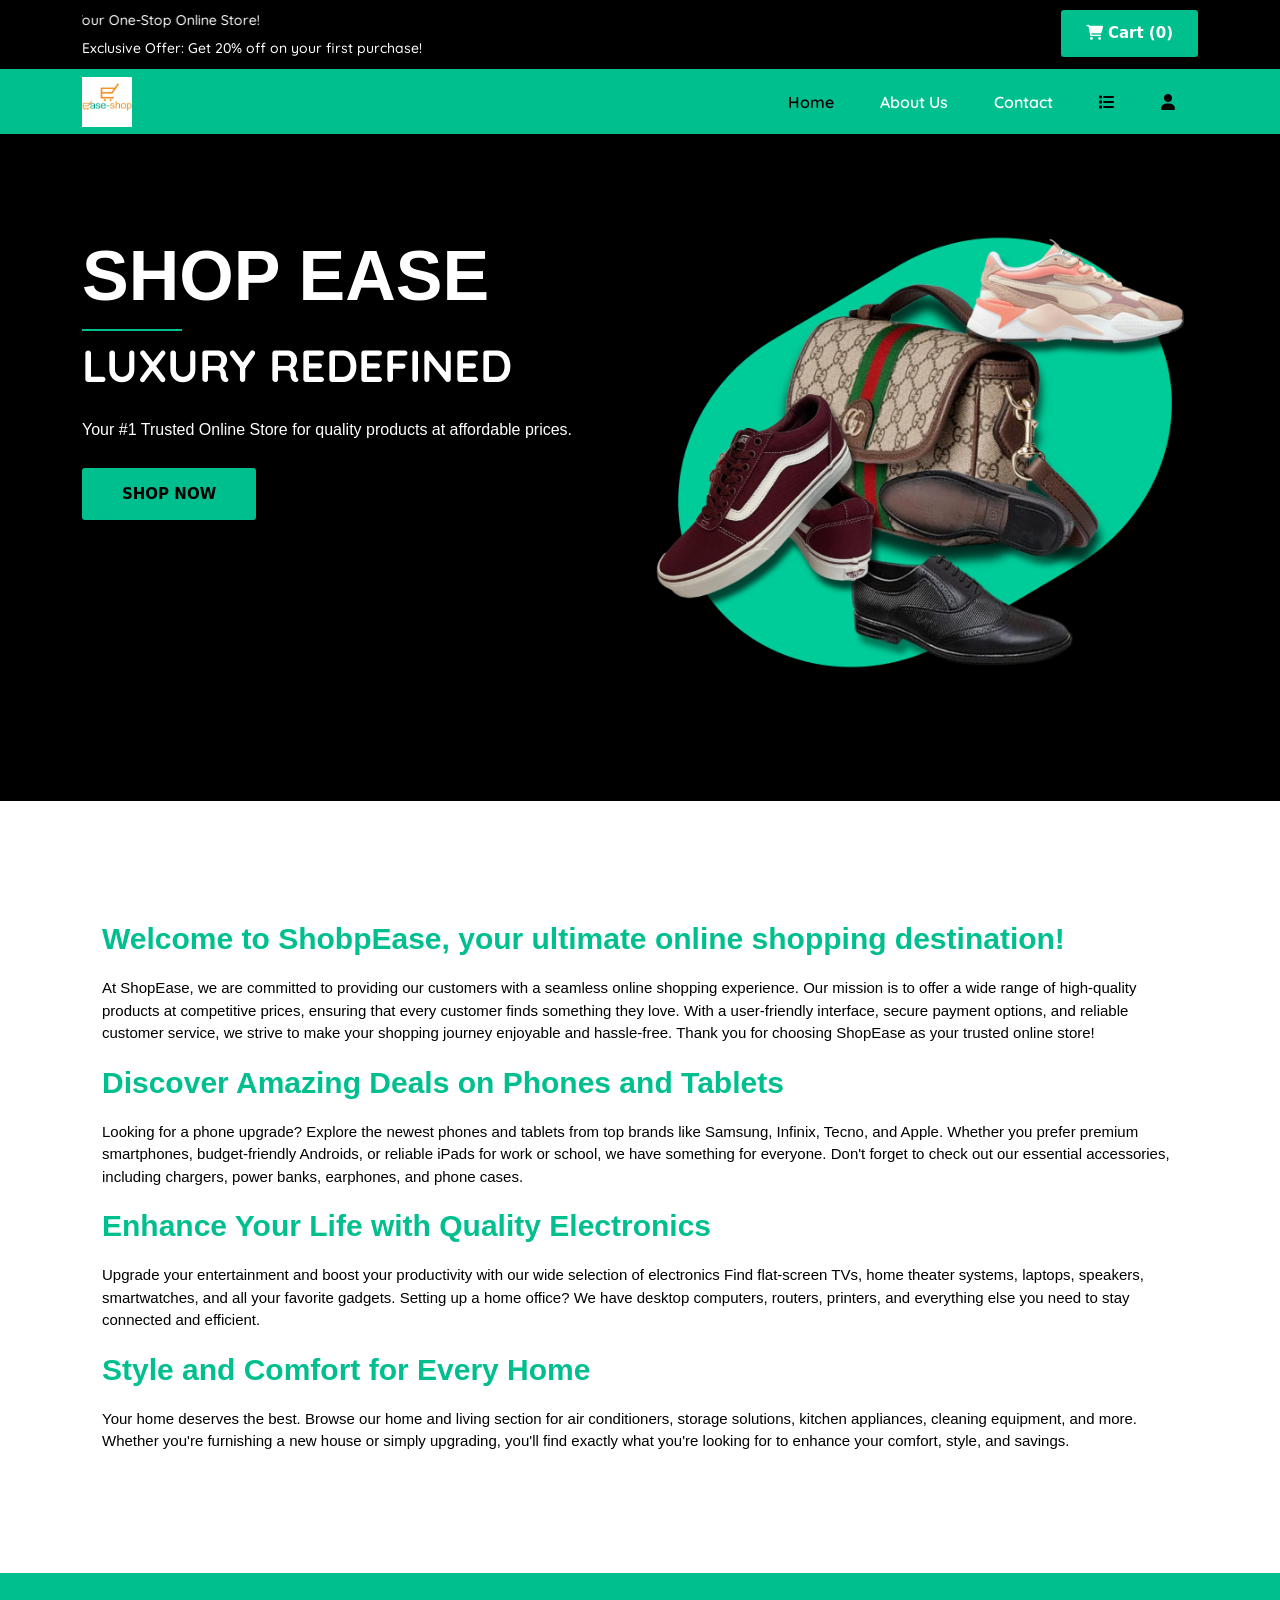
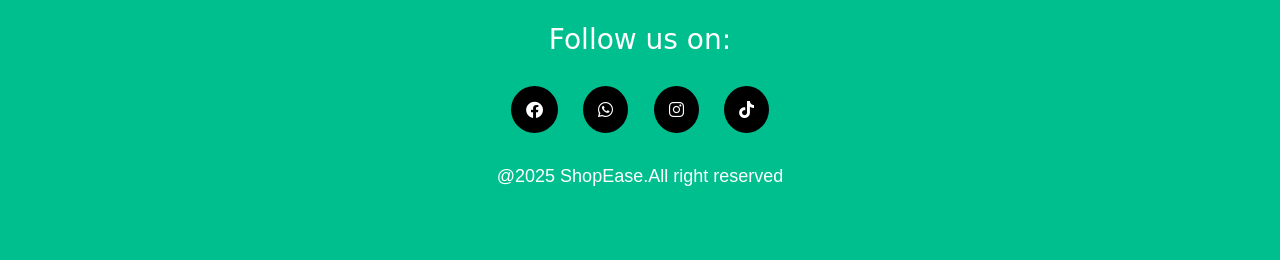
<file: index.html>
<!DOCTYPE html>
<html lang="en">
<head>
    <meta charset="UTF-8">
    <meta name="viewport" content="width=device-width, initial-scale=1.0">
    <title>ShopEase</title>
    <!-- main stylesheet  -->
    <link rel="stylesheet" type="text/css" href="style.css">
    <!-- bootstrap css  -->
    <link href="https://cdn.jsdelivr.net/npm/bootstrap@5.3.0/dist/css/bootstrap.min.css" rel="stylesheet">
    <!-- font awesome stylesheet  -->
    <link rel="stylesheet" href="https://cdnjs.cloudflare.com/ajax/libs/font-awesome/6.0.0-beta3/css/all.min.css">
    <!-- google fonts  -->
     <link rel="preconnect" href="https://fonts.googleapis.com">
    <link rel="preconnect" href="https://fonts.gstatic.com" crossorigin>
    <link href="https://fonts.googleapis.com/css2?family=Quicksand:wght@300..700&display=swap" rel="stylesheet">
    <!-- favicon icon  -->
     <link rel="icon" type="images/" href="./Assets/Img/favicon/favicon.jpg">
</head>
<body>
  <header class="header_top">
    <div class="container">
      <div class="row">
        <div class="col-md-6">
          <marquee behavior="smooth" direction="right" scrollamount="10">
          <p>Welcome to ShopEase - Your One-Stop Online Store!</p>
          </marquee>
          <p>Exclusive Offer: Get 20% off on your first purchase!</p>
        </div>
        <div class="col-md-6 text-end header_btn">
          <a href="cart.html" class="btn">
            <i class="fas fa-shopping-cart"></i> Cart (0)
          </a>
        </div>
      </div>
    </div>
  </header>
  <!-- start navbar  -->
  <nav class="navbar navbar-expand-lg navbar-sticky">
    <div class="container">
      <a class="navbar-brand" href="index.html"><img src="./Assets/Img/favicon/logo.jpg" alt="company_logo"></a>
      <button class="navbar-toggler" type="button" data-bs-toggle="collapse" data-bs-target="#navbarNav" aria-controls="navbarNav" aria-expanded="false" aria-label="Toggle navigation">
        <span class="navbar-toggler-icon text-white"></span>
      </button>
      <div class="collapse navbar-collapse" id="navbarNav">
        <ul class="navbar-nav ms-auto">
          <li class="nav-item"><a class="nav-link active" aria-current="page" href="index.html">Home</a></li>
          <li class="nav-item"><a class="nav-link" href="about.html">About Us</a></li>
          <li class="nav-item"><a class="nav-link" href="contact.html">Contact</a></li>
          <li class="nav-item dropdown">
            <a class="nav-link dropdown-toggle active" href="#" id="navbarDropdown" role="button" data-bs-toggle="dropdown" aria-expanded="false">
              <i class="fas fa-list"></i>
            </a>
            <ul class="dropdown-menu" aria-labelledby="navbarDropdown">
              <li><a class="dropdown-item" href="#">Electronics</a></li>
              <li><a class="dropdown-item" href="#">Home Base</a></li>
              <li><a class="dropdown-item" href="#">Home & Living</a></li>
              <li><a class="dropdown-item" href="#">Beauty & Health</a></li>
              <li><a class="dropdown-item" href="#">Sports & Outdoors</a></li>
              <li><a class="dropdown-item" href="#">Toys & Hobbies</a></li>
              <li><a class="dropdown-item" href="#">Office Stores</a></li>
              <li><a class="dropdown-item" href="#">Phones & Tablets</a></li>
              <li><a class="dropdown-item" href="#">Fashion</a></li>
              <li><a class="dropdown-item" href="#">Furniture</a></li>
              <li><a class="dropdown-item" href="#">Men's Shoes</a></li>
              <li><a class="dropdown-item" href="#">Women's Shoes</a></li>
              <li><a class="dropdown-item" href="#">Cosmetics</a></li>
            </ul>
          </li>
          <li class="nav-item dropdown">
            <a class="nav-link dropdown-toggle active" href="#" id="navbardropdown" role="button" data-bs-toggle="dropdown" aria-expanded="false">
              <i class="fa fa-user"></i>
            </a>
            <ul class="dropdown-menu profile_menu" aria-labelledby="navbardropdown">
              <li><a class="dropdown-item" href="login.html"><i class="fa fa-key"></i>Sign In</a></li>
              <li><a class="dropdown-item" href="#"><i class="fa fa-briefcase"></i>Orders</a></li>
              <li><a class="dropdown-item" href="#"><i class="fa fa-envelope"></i>Inbox</a></li>
              <li><a class="dropdown-item" href="#"><i class="fa fa-heart"></i>Wishlist</a></li>
              <li><a class="dropdown-item" href="#"><i class="fa fa-regular fa-id-card"></i>Vouchers</a></li>
              <li><a class="dropdown-item" href="index.html">Log out</a></li>
            </ul>
          </li>
        </ul>
      </Div>
        </ul>
      </div>
    </div>
  </nav>
  <!-- end navbar  -->
   <!-- start showcase  -->
    <section id="showcase" class="showcase">
      <div class="container">
        <div class="row">
          <div class="col-lg-6 col-md-6 col-sm-12 showcase_content">
            <h1 class="showcase_header">SHOP EASE</h1>
            <h3 class="showcase_subtitle">Luxury Redefined</h3>
            <p class="showcase_text">Your #1 Trusted Online Store for quality products at affordable prices.</p>
            <div class="showcase_btn">
              <a href="product.html" class="btn">Shop Now</a>
            </div>
          </div>
          <div class="col-lg-6 col-md-6 col-sm-12 showcase_content">
            <div class="showcase_img">
              <img src="./Assets/Img/Banner/ban_img.png" alt="showcase_img" class="img-fluid">
          </div>
        </div>
      </div>
    </section>
    <!-- end showcase  -->
  <section id="main_about" class="main_about">
    <div class="container">
      <div class="row">
        <div class="col-lg-12 col-md-12 col-sm-12 about_content">
            <div class="main_content">
              <h2 class="about_title">Welcome to ShobpEase, your ultimate online shopping destination!</h2>
              <p class="about_text">At ShopEase, we are committed to providing our customers with a seamless online shopping experience. Our mission is to offer a wide range of high-quality products at competitive prices, ensuring that every customer finds something they love. With a user-friendly interface, secure payment options, and reliable customer service, we strive to make your shopping journey enjoyable and hassle-free. Thank you for choosing ShopEase as your trusted online store!</p>
            </div>
            <div class="main_content">
              <h3 class="about_title">Discover Amazing Deals on Phones and Tablets</h3>
              <p class="about_text">Looking for a phone upgrade? Explore the newest phones and tablets from top brands like Samsung, Infinix, Tecno, and Apple. Whether you prefer premium smartphones, budget-friendly Androids, or reliable iPads for work or school, we have something for everyone. Don't forget to check out our essential accessories, including chargers, power banks, earphones, and phone cases.</p>
            </div>
            <div class="main_content">
              <h2 class="about_title">Enhance Your Life with Quality Electronics</h2>
              <p class="about_text">Upgrade your entertainment and boost your productivity with our wide selection of electronics Find flat-screen TVs, home theater systems, laptops, speakers, smartwatches, and all your favorite gadgets. Setting up a home office? We have desktop computers, routers, printers, and everything else you need to stay connected and efficient.</p>
            </div>
            <div class="main_content">
              <h3 class="about_title">Style and Comfort for Every Home</h3>
              <p class="about_text">Your home deserves the best. Browse our home and living section for air conditioners, storage solutions, kitchen appliances, cleaning equipment, and more. Whether you're furnishing a new house or simply upgrading, you'll find exactly what you're looking for to enhance your comfort, style, and savings.</p>
            </div>
        </div>
      </div>
    </div>
  </section>
  <!-- footer  -->
   <footer id="footer">
    <div class="social_icon">
      <h3>Follow us on:</h3>
      <a href="#"><i class="fab fa-facebook"></i></a>
      <a href="#"><i class="fab fa-whatsapp"></i></a>
      <a href="#"><i class="fab fa-instagram"></i></a>
      <a href="#"><i class="fab fa-tiktok"></i></a>
    </div>
    <div class="copyright text-center">
        <p>@2025 ShopEase.All right reserved</p>
    </div>
   </footer>

<!-- Bootstrap JS (includes Popper) -->
<script src="https://cdn.jsdelivr.net/npm/bootstrap@5.3.0/dist/js/bootstrap.bundle.min.js"></script>
<script src="./Assets/js/search_bar.js"></script>
</body>
</html>
</file>
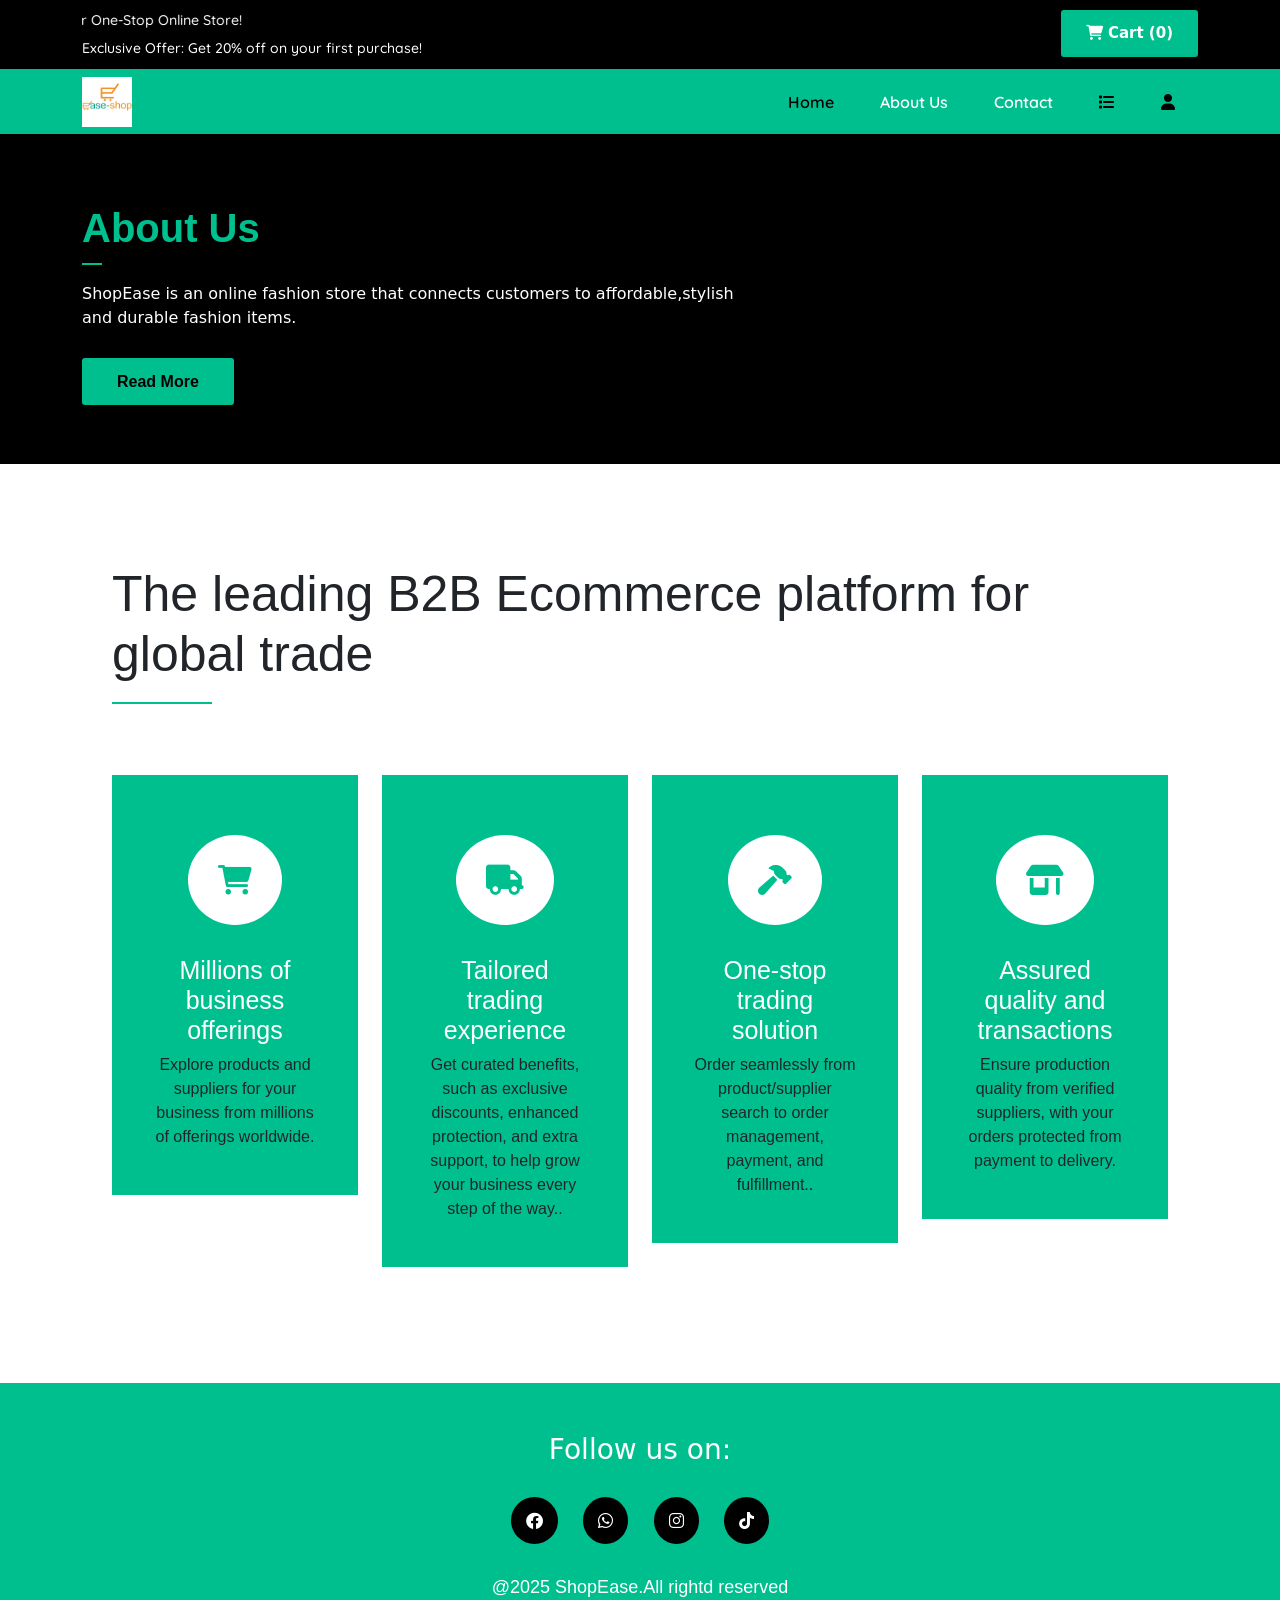
<file: about.html>
<!DOCTYPE html>
<html lang="en">
<head>
    <meta charset="UTF-8">
    <meta name="viewport" content="width=device-width, initial-scale=1.0">
    <title>ShopEase</title>
    <!-- main stylesheet  -->
    <link rel="stylesheet" type="text/css" href="style.css">
    <!-- bootstrap css  -->
    <link href="https://cdn.jsdelivr.net/npm/bootstrap@5.3.0/dist/css/bootstrap.min.css" rel="stylesheet">
    <!-- fontawesome stylesheet  -->
    <link rel="stylesheet" href="https://cdnjs.cloudflare.com/ajax/libs/font-awesome/6.0.0-beta3/css/all.min.css">
    <!-- google fonts  -->
     <link rel="preconnect" href="https://fonts.googleapis.com">
    <link rel="preconnect" href="https://fonts.gstatic.com" crossorigin>
    <link href="https://fonts.googleapis.com/css2?family=Quicksand:wght@300..700&display=swap" rel="stylesheet">
    <!-- favicon icon  -->
     <link rel="icon" type="images/" href="./Assets/Img/favicon/favicon.jpg">
</head>
<body>
  <header class="header_top">
    <div class="container">
      <div class="row">
        <div class="col-md-6">
          <marquee behavior="smooth" direction="right" scrollamount="10">
          <p>Welcome to ShopEase - Your One-Stop Online Store!</p>
          </marquee>
          <p>Exclusive Offer: Get 20% off on your first purchase!</p>
        </div>
        <div class="col-md-6 text-end header_btn">
          <a href="cart.html" class="btn">
            <i class="fas fa-shopping-cart"></i> Cart (0)
          </a>
        </div>
      </div>
    </div>
  </header>
  <!-- start navbar  -->
  <nav class="navbar navbar-expand-lg navbar-sticky">
    <div class="container">
      <a class="navbar-brand" href="index.html"><img src="./Assets/Img/favicon/logo.jpg" alt="company_logo"></a>
      <button class="navbar-toggler" type="button" data-bs-toggle="collapse" data-bs-target="#navbarNav" aria-controls="navbarNav" aria-expanded="false" aria-label="Toggle navigation">
        <span class="navbar-toggler-icon text-white"></span>
      </button>
      <div class="collapse navbar-collapse" id="navbarNav">
        <ul class="navbar-nav ms-auto">
          <li class="nav-item"><a class="nav-link active" aria-current="page" href="index.html">Home</a></li>
          <li class="nav-item"><a class="nav-link" href="about.html">About Us</a></li>
          <li class="nav-item"><a class="nav-link" href="contact.html">Contact</a></li>
          <li class="nav-item dropdown">
            <a class="nav-link dropdown-toggle active" href="#" id="navbarDropdown" role="button" data-bs-toggle="dropdown" aria-expanded="false">
              <i class="fas fa-list"></i>
            </a>
            <ul class="dropdown-menu" aria-labelledby="navbarDropdown">
              <li><a class="dropdown-item" href="#">Electronics</a></li>
              <li><a class="dropdown-item" href="#">Home Base</a></li>
              <li><a class="dropdown-item" href="#">Home & Living</a></li>
              <li><a class="dropdown-item" href="#">Beauty & Health</a></li>
              <li><a class="dropdown-item" href="#">Sports & Outdoors</a></li>
              <li><a class="dropdown-item" href="#">Toys & Hobbies</a></li>
              <li><a class="dropdown-item" href="#">Office Stores</a></li>
              <li><a class="dropdown-item" href="#">Phones & Tablets</a></li>
              <li><a class="dropdown-item" href="#">Fashion</a></li>
              <li><a class="dropdown-item" href="#">Furniture</a></li>
              <li><a class="dropdown-item" href="#">Men's Shoes</a></li>
              <li><a class="dropdown-item" href="#">Women's Shoes</a></li>
              <li><a class="dropdown-item" href="#">Cosmetics</a></li>
            </ul>
          </li>
          <li class="nav-item dropdown">
            <a class="nav-link dropdown-toggle active" href="#" id="navbardropdown" role="button" data-bs-toggle="dropdown" aria-expanded="false">
              <i class="fa fa-user"></i>
            </a>
            <ul class="dropdown-menu profile_menu" aria-labelledby="navbardropdown">
              <li><a class="dropdown-item" href="login.html"><i class="fa fa-key"></i>Sign In</a></li>
              <li><a class="dropdown-item" href="#"><i class="fa fa-briefcase"></i>Orders</a></li>
              <li><a class="dropdown-item" href="#"><i class="fa fa-envelope"></i>Inbox</a></li>
              <li><a class="dropdown-item" href="#"><i class="fa fa-heart"></i>Wishlist</a></li>
              <li><a class="dropdown-item" href="#"><i class="fa fa-regular fa-id-card"></i>Vouchers</a></li>
              <li><a class="dropdown-item" href="index.html">Log out</a></li>
            </ul>
          </li>
        </ul>
      </Div>
        </ul>
      </div>
    </div>
  </nav>
  <!-- end navbar  -->
<!-- start about section   -->
<section id="about" class="about">
  <div class="container">
    <div class="row">
      <div class="col-lg-8 col-sm-12 col-md-8">
        <div class="about_wrapper">
          <h1 class="about_title">About Us</h1>
          <p class="about_paragraph">ShopEase is an online fashion store that connects customers to affordable,stylish<br> and durable fashion items.</p>
          <div class="about_button">
            <a href="#">Read More</a>
          </div>
        </div>
      </div>
    </div>
  </div>
</section>
<!-- start Mission section  -->
<section id="acheivements">
  <div class="container">
    <h1 class="content_header">The leading B2B Ecommerce platform for global trade</h1>
    <div class="row">
      <div class="col-lg-3 col-sm-6 col-md-6 my-3">
        <div class="acheivements_wrapper">
          <div class="icon">
            <i class="fa fa-shopping-cart"></i>
          </div>
          <div class="content">
            <h4 class="content_title">Millions of business offerings</h4>
            <p class="content_para">Explore products and suppliers for your business from millions of offerings worldwide.</p>
          </div>
        </div>
      </div>
      <div class="col-lg-3 col-sm-6 col-md-6 my-3">
        <div class="acheivements_wrapper">
          <div class="icon">
            <i class="fa fa-truck"></i>
          </div>
          <div class="content">
            <h4 class="content_title">Tailored trading experience</h4>
            <p class="content_para">Get curated benefits, such as exclusive discounts, enhanced protection, and extra support, to help grow your business every step of the way..</p>
          </div>
        </div>
      </div>
      <div class="col-lg-3 col-sm-6 col-md-6 my-3">
        <div class="acheivements_wrapper">
          <div class="icon">
            <i class="fa fa-hammer"></i>
          </div>
          <div class="content">
            <h4 class="content_title">One-stop trading solution</h4>
            <p class="content_para">Order seamlessly from product/supplier search to order management, payment, and fulfillment..</p>
          </div>
        </div>
      </div>
      <div class="col-lg-3 col-sm-6 col-md-6 my-3">
        <div class="acheivements_wrapper">
          <div class="icon">
            <i class="fa fa-shop"></i>
          </div>
          <div class="content">
            <h4 class="content_title">Assured quality and transactions</h4>
            <p class="content_para">Ensure production quality from verified suppliers, with your orders protected from payment to delivery.</p>
          </div>
        </div>
      </div>
    </div>
  </div>
</section>
  <!-- footer  -->
   <footer id="footer">
    <div class="social_icon">
      <h3>Follow us on:</h3>
      <a href="#"><i class="fab fa-facebook"></i></a>
      <a href="#"><i class="fab fa-whatsapp"></i></a>
      <a href="#"><i class="fab fa-instagram"></i></a>
      <a href="#"><i class="fab fa-tiktok"></i></a>
    </div>
    <div class="copyright text-center">
        <p>@2025 ShopEase.All rightd reserved</p>
    </div>
   </footer>

<!-- Bootstrap JS (includes Popper) -->
<script src="https://cdn.jsdelivr.net/npm/bootstrap@5.3.0/dist/js/bootstrap.bundle.min.js"></script>


</body>
</html>
</file>
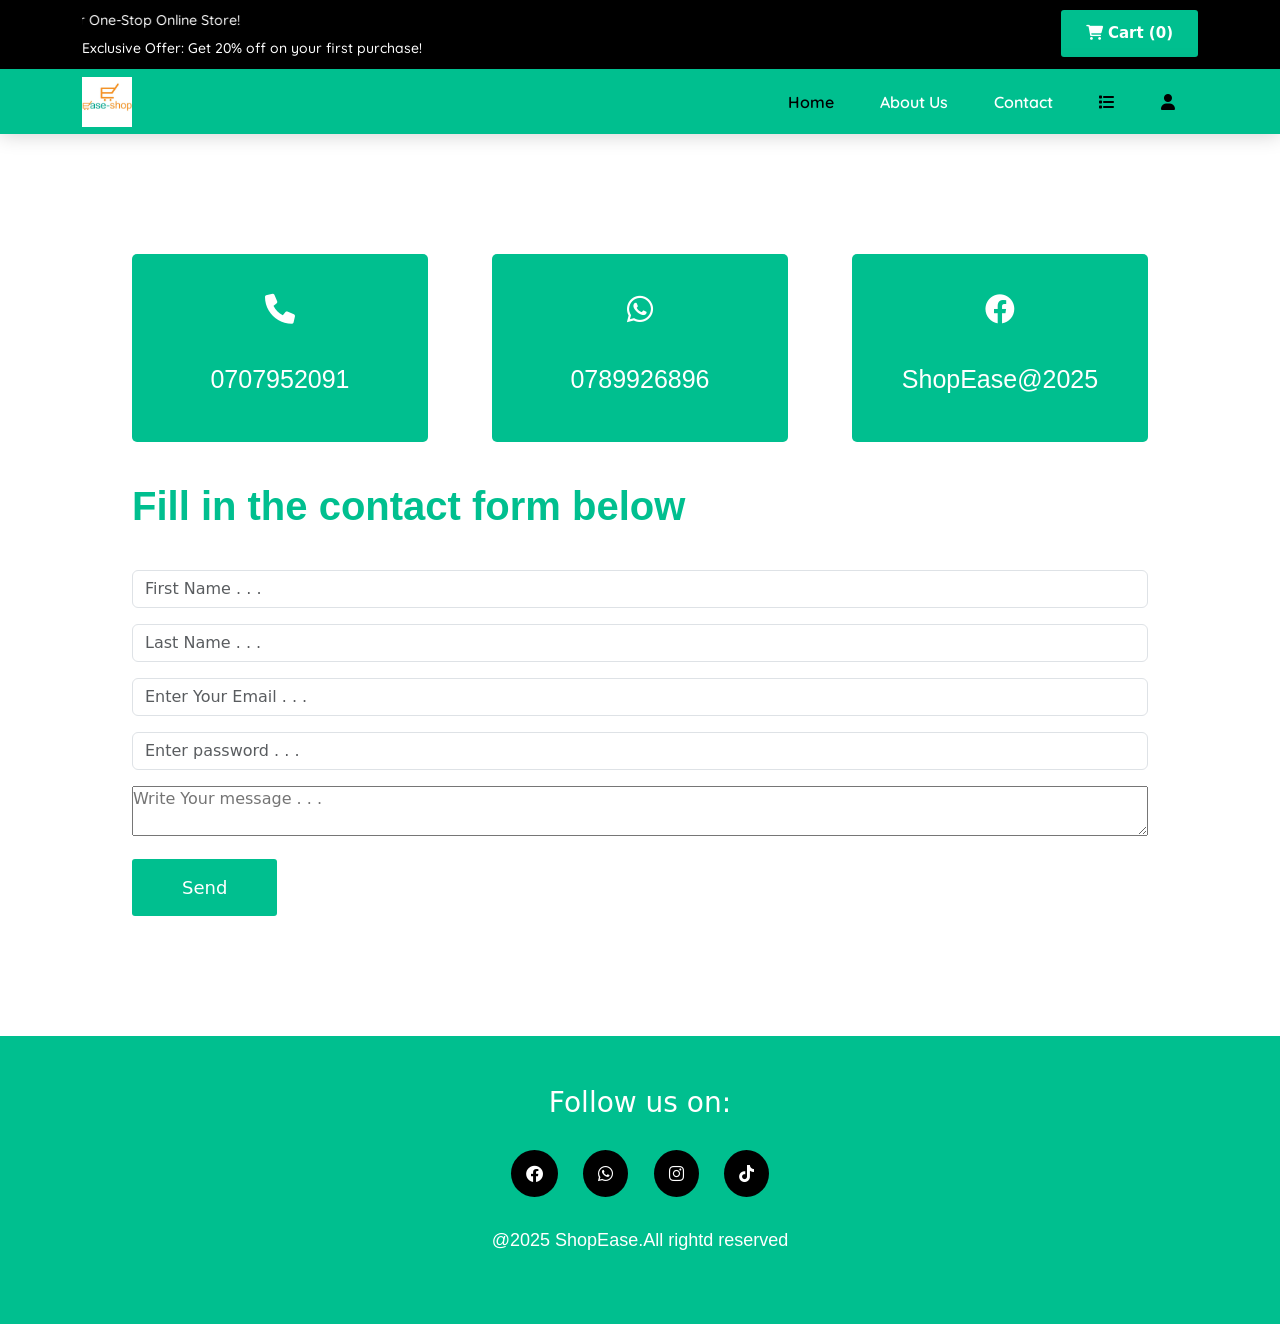
<file: contact.html>
<!DOCTYPE html>
<html lang="en">
<head>
    <meta charset="UTF-8">
    <meta name="viewport" content="width=device-width, initial-scale=1.0">
    <title>ShopEase</title>
    <!-- main stylesheet  -->
    <link rel="stylesheet" type="text/css" href="style.css">
    <!-- bootstrap css  -->
    <link href="https://cdn.jsdelivr.net/npm/bootstrap@5.3.0/dist/css/bootstrap.min.css" rel="stylesheet">
    <!-- fontawesome stylesheet  -->
    <link rel="stylesheet" href="https://cdnjs.cloudflare.com/ajax/libs/font-awesome/6.0.0-beta3/css/all.min.css">
    <!-- google fonts  -->
     <link rel="preconnect" href="https://fonts.googleapis.com">
    <link rel="preconnect" href="https://fonts.gstatic.com" crossorigin>
    <link href="https://fonts.googleapis.com/css2?family=Quicksand:wght@300..700&display=swap" rel="stylesheet">
    <!-- favicon icon  -->
     <link rel="icon" type="images/" href="./Assets/Img/favicon/favicon.jpg">
</head>
<body>
  <header class="header_top">
    <div class="container">
      <div class="row">
        <div class="col-md-6">
          <marquee behavior="smooth" direction="right" scrollamount="10">
          <p>Welcome to ShopEase - Your One-Stop Online Store!</p>
          </marquee>
          <p>Exclusive Offer: Get 20% off on your first purchase!</p>
        </div>
        <div class="col-md-6 text-end header_btn">
          <a href="cart.html" class="btn">
            <i class="fas fa-shopping-cart"></i> Cart (0)
          </a>
        </div>
      </div>
    </div>
  </header>
  <!-- start navbar  -->
  <nav class="navbar navbar-expand-lg navbar-sticky">
    <div class="container">
      <a class="navbar-brand" href="index.html"><img src="./Assets/Img/favicon/logo.jpg" alt="company_logo"></a>
      <button class="navbar-toggler" type="button" data-bs-toggle="collapse" data-bs-target="#navbarNav" aria-controls="navbarNav" aria-expanded="false" aria-label="Toggle navigation">
        <span class="navbar-toggler-icon text-white"></span>
      </button>
      <div class="collapse navbar-collapse" id="navbarNav">
        <ul class="navbar-nav ms-auto">
          <li class="nav-item"><a class="nav-link active" aria-current="page" href="index.html">Home</a></li>
          <li class="nav-item"><a class="nav-link" href="about.html">About Us</a></li>
          <li class="nav-item"><a class="nav-link" href="contact.html">Contact</a></li>
          <li class="nav-item dropdown">
            <a class="nav-link dropdown-toggle active" href="#" id="navbarDropdown" role="button" data-bs-toggle="dropdown" aria-expanded="false">
              <i class="fas fa-list"></i>
            </a>
            <ul class="dropdown-menu" aria-labelledby="navbarDropdown">
              <li><a class="dropdown-item" href="#">Electronics</a></li>
              <li><a class="dropdown-item" href="#">Home Base</a></li>
              <li><a class="dropdown-item" href="#">Home & Living</a></li>
              <li><a class="dropdown-item" href="#">Beauty & Health</a></li>
              <li><a class="dropdown-item" href="#">Sports & Outdoors</a></li>
              <li><a class="dropdown-item" href="#">Toys & Hobbies</a></li>
              <li><a class="dropdown-item" href="#">Office Stores</a></li>
              <li><a class="dropdown-item" href="#">Phones & Tablets</a></li>
              <li><a class="dropdown-item" href="#">Fashion</a></li>
              <li><a class="dropdown-item" href="#">Furniture</a></li>
              <li><a class="dropdown-item" href="#">Men's Shoes</a></li>
              <li><a class="dropdown-item" href="#">Women's Shoes</a></li>
              <li><a class="dropdown-item" href="#">Cosmetics</a></li>
            </ul>
          </li>
          <li class="nav-item dropdown">
            <a class="nav-link dropdown-toggle active" href="#" id="navbardropdown" role="button" data-bs-toggle="dropdown" aria-expanded="false">
              <i class="fa fa-user"></i>
            </a>
            <ul class="dropdown-menu profile_menu" aria-labelledby="navbardropdown">
              <li><a class="dropdown-item" href="login.html"><i class="fa fa-key"></i>Sign In</a></li>
              <li><a class="dropdown-item" href="#"><i class="fa fa-briefcase"></i>Orders</a></li>
              <li><a class="dropdown-item" href="#"><i class="fa fa-envelope"></i>Inbox</a></li>
              <li><a class="dropdown-item" href="#"><i class="fa fa-heart"></i>Wishlist</a></li>
              <li><a class="dropdown-item" href="#"><i class="fa fa-regular fa-id-card"></i>Vouchers</a></li>
              <li><a class="dropdown-item" href="index.html">Log out</a></li>
            </ul>
          </li>
        </ul>
      </Div>
        </ul>
      </div>
    </div>
  </nav>
  <!-- end navbar  -->
  <!-- contact section  -->
   <section id="contact">
    <div class="container">
      <div class="row">
        <div class="col-lg-4 col-sm-6 text-ccenter">
          <div class="contact_wrapper">
            <i class="fa fa-phone"></i>
            <h5 class="contact_title">0707952091</h5>
          </div>
        </div>
        <div class="col-lg-4 col-sm-6 text-ccenter">
          <div class="contact_wrapper">
            <i class="fab fa-whatsapp"></i>
            <h5 class="contact_title">0789926896</h5>
          </div>
        </div>
        <div class="col-lg-4 col-sm-6 text-ccenter">
          <div class="contact_wrapper">
            <i class="fab fa-facebook"></i>
            <h5 class="contact_title">ShopEase@2025</h5>
          </div>
        </div>
      </div>
    </div>
    <div class="container">
      <div class="row">
      <div class="col-lg-12 col-md-12 col-sm-12">
            <div class="contact_form">
              <h4>Fill in the contact form below</h4>
                <form action="/action.php" class="form">
                  <div class="form-group my-3">
                    <input type="text" name="fname" class="form-control" placeholder="First Name . . ." required>
                  </div>
                  <div class="form-group my-3">
                    <input type="text" name="lname" class="form-control" placeholder="Last Name . . ." required>
                  </div>
                  <div class="form-group my-3">
                    <input type="email" name="email" class="form-control" placeholder="Enter Your Email . . ." required>
                  </div>
                  <div class="form-group my-3">
                    <input type="password" name="password" class="form-control" placeholder="Enter password . . ." required>
                  </div>
                  <div class="form-group my-3">
                    <textarea name="message" id="message" class="w-100" placeholder="Write Your message . . ."></textarea>
                  </div>
                  <div class="form-group my-3">
                    <button type="submit" class="button_btn">Send</button>
                  </div>
                </form>
            </div>
      </div>
    </div>
    </div>
   </section>
  <!-- footer  -->
   <footer id="footer">
    <div class="social_icon">
      <h3>Follow us on:</h3>
      <a href="#"><i class="fab fa-facebook"></i></a>
      <a href="#"><i class="fab fa-whatsapp"></i></a>
      <a href="#"><i class="fab fa-instagram"></i></a>
      <a href="#"><i class="fab fa-tiktok"></i></a>
    </div>
    <div class="copyright text-center">
        <p>@2025 ShopEase.All rightd reserved</p>
    </div>
   </footer>

<!-- Bootstrap JS (includes Popper) -->
<script src="https://cdn.jsdelivr.net/npm/bootstrap@5.3.0/dist/js/bootstrap.bundle.min.js"></script>


</body>
</html>
</file>
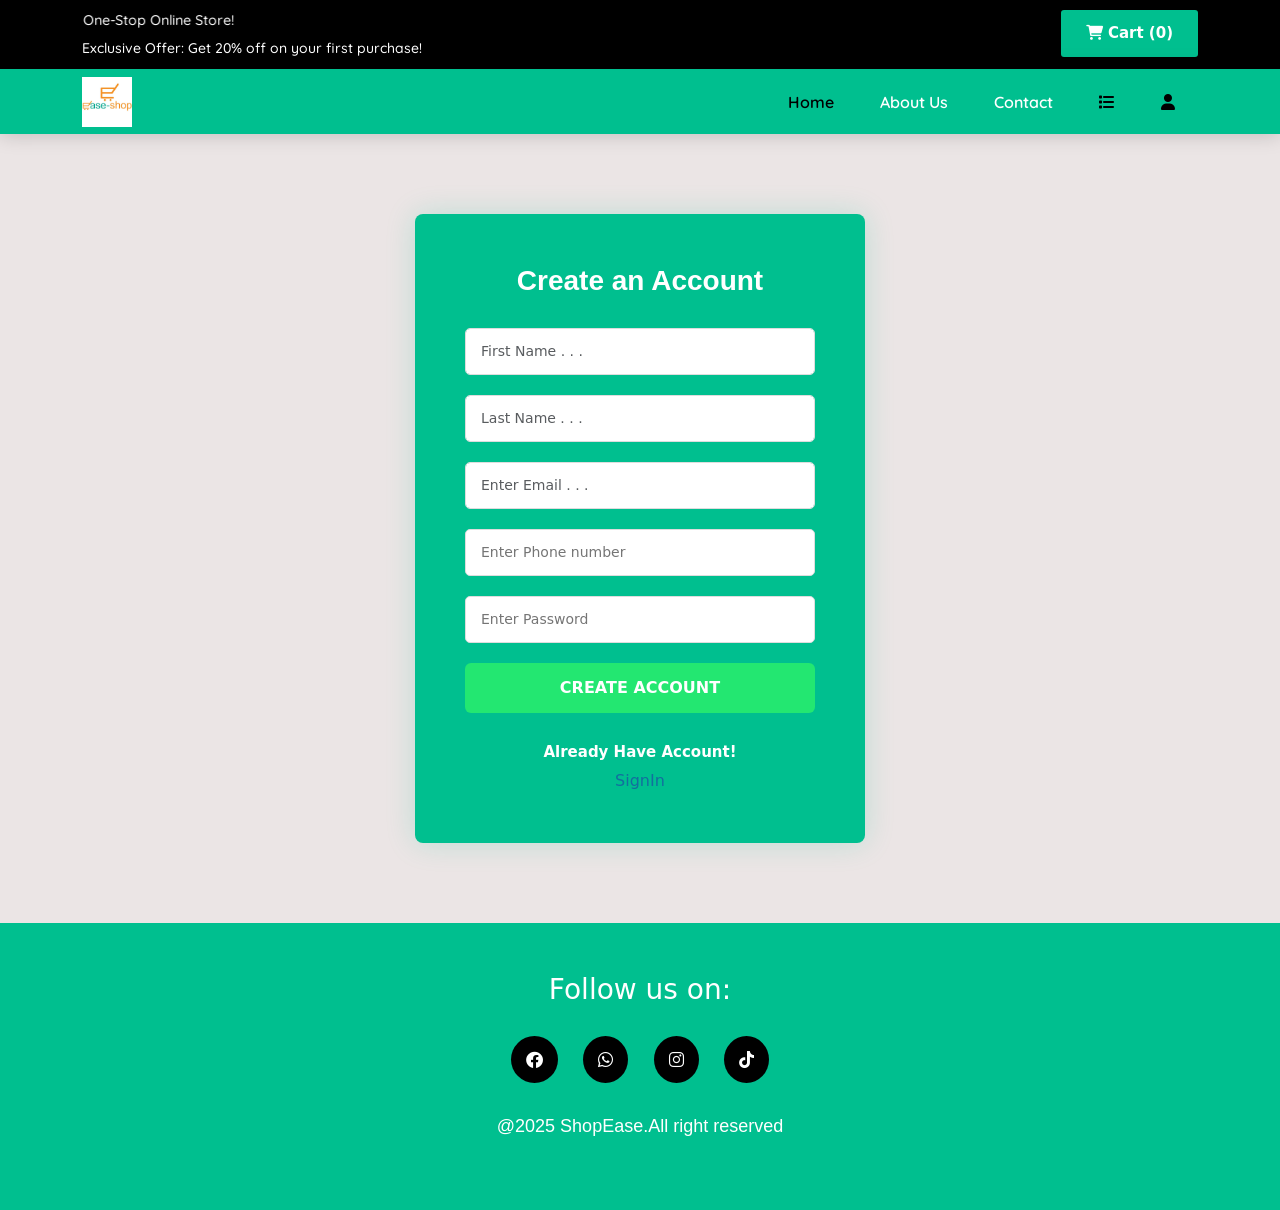
<file: create_account.html>
<!DOCTYPE html>
<html lang="en">
<head>
    <meta charset="UTF-8">
    <meta name="viewport" content="width=device-width, initial-scale=1.0">
    <title>ShopEase</title>
    <!-- main stylesheet  -->
    <link rel="stylesheet" type="text/css" href="style.css">
    <!-- bootstrap css  -->
    <link href="https://cdn.jsdelivr.net/npm/bootstrap@5.3.0/dist/css/bootstrap.min.css" rel="stylesheet">
    <!-- font awesome stylesheet  -->
    <link rel="stylesheet" href="https://cdnjs.cloudflare.com/ajax/libs/font-awesome/6.0.0-beta3/css/all.min.css">
    <!-- google fonts  -->
     <link rel="preconnect" href="https://fonts.googleapis.com">
    <link rel="preconnect" href="https://fonts.gstatic.com" crossorigin>
    <link href="https://fonts.googleapis.com/css2?family=Quicksand:wght@300..700&display=swap" rel="stylesheet">
    <!-- favicon icon  -->
     <link rel="icon" type="images/" href="./Assets/Img/favicon/favicon.jpg">
</head>
<body>
  <header class="header_top">
    <div class="container">
      <div class="row">
        <div class="col-md-6">
          <marquee behavior="smooth" direction="right" scrollamount="10">
          <p>Welcome to ShopEase - Your One-Stop Online Store!</p>
          </marquee>
          <p>Exclusive Offer: Get 20% off on your first purchase!</p>
        </div>
        <div class="col-md-6 text-end header_btn">
          <a href="cart.html" class="btn">
            <i class="fas fa-shopping-cart"></i> Cart (0)
          </a>
        </div>
      </div>
    </div>
  </header>
  <!-- start navbar  -->
  <nav class="navbar navbar-expand-lg navbar-sticky">
    <div class="container">
      <a class="navbar-brand" href="index.html"><img src="./Assets/Img/favicon/logo.jpg" alt="company_logo"></a>
      <button class="navbar-toggler" type="button" data-bs-toggle="collapse" data-bs-target="#navbarNav" aria-controls="navbarNav" aria-expanded="false" aria-label="Toggle navigation">
        <span class="navbar-toggler-icon text-white"></span>
      </button>
      <div class="collapse navbar-collapse" id="navbarNav">
        <ul class="navbar-nav ms-auto">
          <li class="nav-item"><a class="nav-link active" aria-current="page" href="index.html">Home</a></li>
          <li class="nav-item"><a class="nav-link" href="about.html">About Us</a></li>
          <li class="nav-item"><a class="nav-link" href="contact.html">Contact</a></li>
          <li class="nav-item dropdown">
            <a class="nav-link dropdown-toggle active" href="#" id="navbarDropdown" role="button" data-bs-toggle="dropdown" aria-expanded="false">
              <i class="fas fa-list"></i>
            </a>
            <ul class="dropdown-menu" aria-labelledby="navbarDropdown">
              <li><a class="dropdown-item" href="#">Electronics</a></li>
              <li><a class="dropdown-item" href="#">Home Base</a></li>
              <li><a class="dropdown-item" href="#">Home & Living</a></li>
              <li><a class="dropdown-item" href="#">Beauty & Health</a></li>
              <li><a class="dropdown-item" href="#">Sports & Outdoors</a></li>
              <li><a class="dropdown-item" href="#">Toys & Hobbies</a></li>
              <li><a class="dropdown-item" href="#">Office Stores</a></li>
              <li><a class="dropdown-item" href="#">Phones & Tablets</a></li>
              <li><a class="dropdown-item" href="#">Fashion</a></li>
              <li><a class="dropdown-item" href="#">Furniture</a></li>
              <li><a class="dropdown-item" href="#">Men's Shoes</a></li>
              <li><a class="dropdown-item" href="#">Women's Shoes</a></li>
              <li><a class="dropdown-item" href="#">Cosmetics</a></li>
            </ul>
          </li>
          <li class="nav-item dropdown">
            <a class="nav-link dropdown-toggle active" href="#" id="navbardropdown" role="button" data-bs-toggle="dropdown" aria-expanded="false">
              <i class="fa fa-user"></i>
            </a>
            <ul class="dropdown-menu profile_menu" aria-labelledby="navbardropdown">
              <li><a class="dropdown-item" href="login.html"><i class="fa fa-key"></i>Sign In</a></li>
              <li><a class="dropdown-item" href="#"><i class="fa fa-briefcase"></i>Orders</a></li>
              <li><a class="dropdown-item" href="#"><i class="fa fa-envelope"></i>Inbox</a></li>
              <li><a class="dropdown-item" href="#"><i class="fa fa-heart"></i>Wishlist</a></li>
              <li><a class="dropdown-item" href="#"><i class="fa fa-regular fa-id-card"></i>Vouchers</a></li>
              <li><a class="dropdown-item" href="index.html">Log out</a></li>
            </ul>
          </li>
        </ul>
      </Div>
        </ul>
      </div>
    </div>
  </nav>
  <!-- end navbar  -->
<section id="login">
    <div class="login container">
            <div class="login_wrapper text-center">
              <div class="row">
                <div class="col-lg-12 col-sm-6 col-md-6">
                    <h3 class="login_header">Create an Account</h3>
                    <form action="login.php" method="post" class="login_form">
                      <div class="form-group">
                          <input type="text" name="fname" class="form-control" id="fname" placeholder="First Name . . ." required>
                      </div>
                      <div class="form-group">
                          <input type="text" name="Lname" class="form-control" id="Lname" placeholder="Last Name . . ." required>
                      </div>
                      <div class="form-group">
                          <input type="email" name="email" class="form-control" id="Email" placeholder="Enter Email . . ." required>
                      </div>
                      <div class="form-group">
                          <input type="number" name="contact" id="phone_Contact" placeholder="Enter Phone number" required>
                      </div>
                      <div class="form-group">
                          <input type="password" name="password" id="Password" placeholder="Enter Password" required>
                      </div>
                        <div class="form-group">
                           <button type="submit" class="btn">Create Account</button>
                        </div>
                    </form>
                    <!-- <span class="login_span">Login With</span>
                    <div class="signin_Options">
                      <a href="https://accounts.google.com/signup"><img src="./Assets/Google.png"></a>
                      <a href="https://accounts.facebook.com/signup"><img src="./Assets/facebook.png"></a>
                    </div> -->
                    <div class="create_account">
                        <h4 class="account_Span">Already Have Account!</h4>
                        <a href="login.html" class="create_account_link">SignIn</a>
                    </div>
                </div>
              </div>
            </div>
    </div>
</section>
  <!-- footer  -->
   <footer id="footer">
    <div class="social_icon">
      <h3>Follow us on:</h3>
      <a href="#"><i class="fab fa-facebook"></i></a>
      <a href="#"><i class="fab fa-whatsapp"></i></a>
      <a href="#"><i class="fab fa-instagram"></i></a>
      <a href="#"><i class="fab fa-tiktok"></i></a>
    </div>
    <div class="copyright text-center">
        <p>@2025 ShopEase.All right reserved</p>
    </div>
   </footer>

<!-- Bootstrap JS (includes Popper) -->
<script src="https://cdn.jsdelivr.net/npm/bootstrap@5.3.0/dist/js/bootstrap.bundle.min.js"></script>
<script src="./Assets/js/search_bar.js"></script>
</body>
</html>
</file>
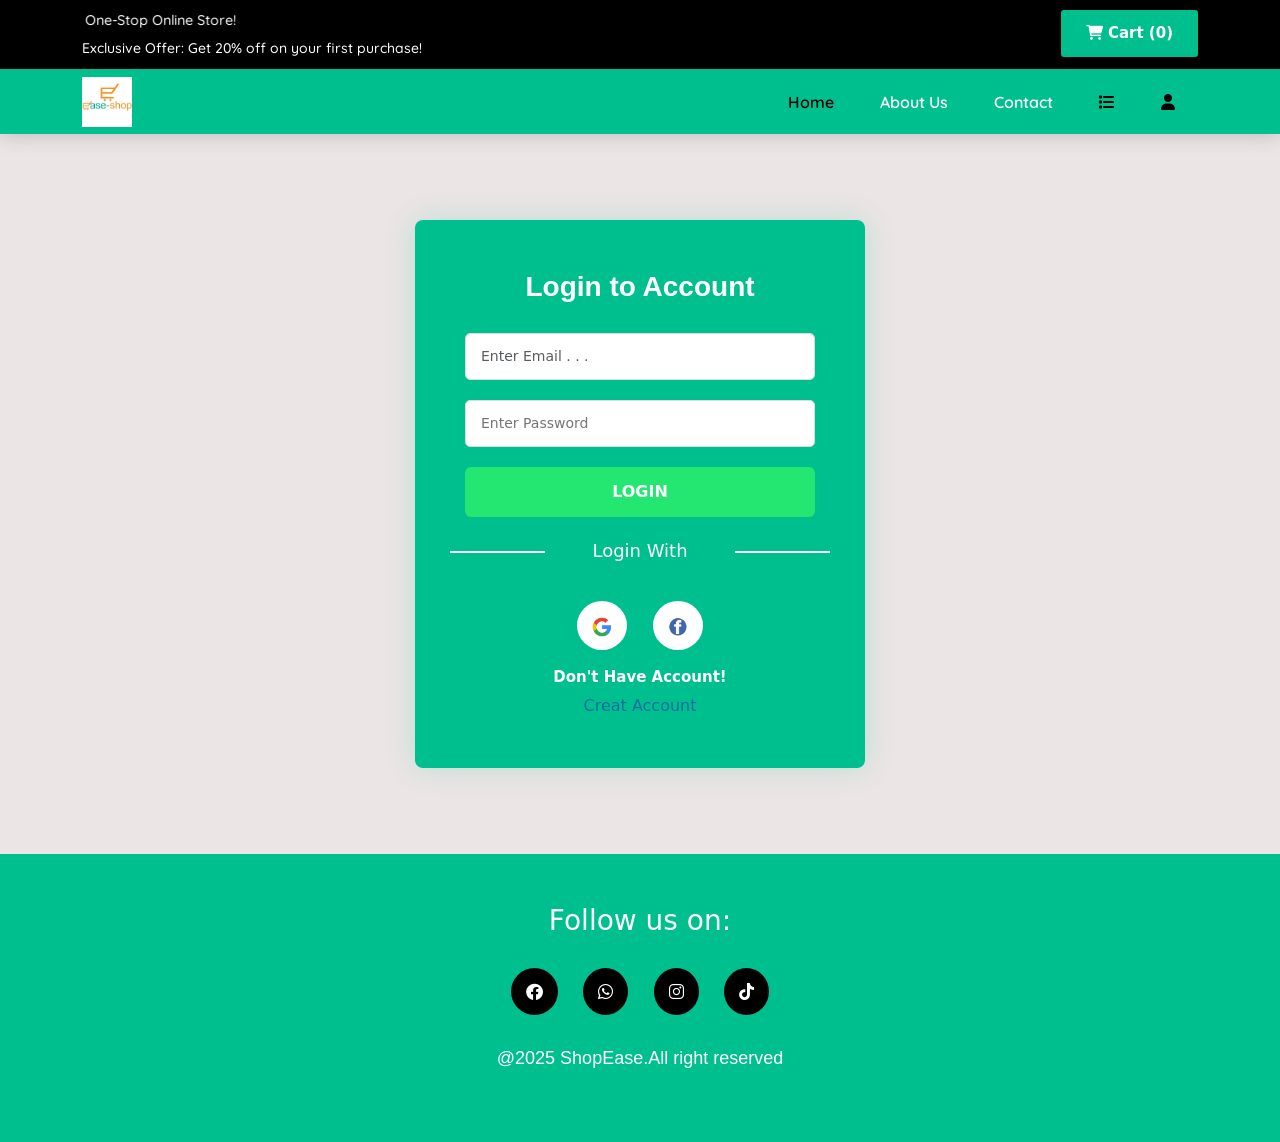
<file: login.html>
<!DOCTYPE html>
<html lang="en">
<head>
    <meta charset="UTF-8">
    <meta name="viewport" content="width=device-width, initial-scale=1.0">
    <title>ShopEase</title>
    <!-- main stylesheet  -->
    <link rel="stylesheet" type="text/css" href="style.css">
    <!-- bootstrap css  -->
    <link href="https://cdn.jsdelivr.net/npm/bootstrap@5.3.0/dist/css/bootstrap.min.css" rel="stylesheet">
    <!-- font awesome stylesheet  -->
    <link rel="stylesheet" href="https://cdnjs.cloudflare.com/ajax/libs/font-awesome/6.0.0-beta3/css/all.min.css">
    <!-- google fonts  -->
     <link rel="preconnect" href="https://fonts.googleapis.com">
    <link rel="preconnect" href="https://fonts.gstatic.com" crossorigin>
    <link href="https://fonts.googleapis.com/css2?family=Quicksand:wght@300..700&display=swap" rel="stylesheet">
    <!-- favicon icon  -->
     <link rel="icon" type="images/" href="./Assets/Img/favicon/favicon.jpg">
</head>
<body>
  <header class="header_top">
    <div class="container">
      <div class="row">
        <div class="col-md-6">
          <marquee behavior="smooth" direction="right" scrollamount="10">
          <p>Welcome to ShopEase - Your One-Stop Online Store!</p>
          </marquee>
          <p>Exclusive Offer: Get 20% off on your first purchase!</p>
        </div>
        <div class="col-md-6 text-end header_btn">
          <a href="cart.html" class="btn">
            <i class="fas fa-shopping-cart"></i> Cart (0)
          </a>
        </div>
      </div>
    </div>
  </header>
  <!-- start navbar  -->
  <nav class="navbar navbar-expand-lg navbar-sticky">
    <div class="container">
      <a class="navbar-brand" href="index.html"><img src="./Assets/Img/favicon/logo.jpg" alt="company_logo"></a>
      <button class="navbar-toggler" type="button" data-bs-toggle="collapse" data-bs-target="#navbarNav" aria-controls="navbarNav" aria-expanded="false" aria-label="Toggle navigation">
        <span class="navbar-toggler-icon text-white"></span>
      </button>
      <div class="collapse navbar-collapse" id="navbarNav">
        <ul class="navbar-nav ms-auto">
          <li class="nav-item"><a class="nav-link active" aria-current="page" href="index.html">Home</a></li>
          <li class="nav-item"><a class="nav-link" href="about.html">About Us</a></li>
          <li class="nav-item"><a class="nav-link" href="contact.html">Contact</a></li>
          <li class="nav-item dropdown">
            <a class="nav-link dropdown-toggle active" href="#" id="navbarDropdown" role="button" data-bs-toggle="dropdown" aria-expanded="false">
              <i class="fas fa-list"></i>
            </a>
            <ul class="dropdown-menu" aria-labelledby="navbarDropdown">
              <li><a class="dropdown-item" href="#">Electronics</a></li>
              <li><a class="dropdown-item" href="#">Home Base</a></li>
              <li><a class="dropdown-item" href="#">Home & Living</a></li>
              <li><a class="dropdown-item" href="#">Beauty & Health</a></li>
              <li><a class="dropdown-item" href="#">Sports & Outdoors</a></li>
              <li><a class="dropdown-item" href="#">Toys & Hobbies</a></li>
              <li><a class="dropdown-item" href="#">Office Stores</a></li>
              <li><a class="dropdown-item" href="#">Phones & Tablets</a></li>
              <li><a class="dropdown-item" href="#">Fashion</a></li>
              <li><a class="dropdown-item" href="#">Furniture</a></li>
              <li><a class="dropdown-item" href="#">Men's Shoes</a></li>
              <li><a class="dropdown-item" href="#">Women's Shoes</a></li>
              <li><a class="dropdown-item" href="#">Cosmetics</a></li>
            </ul>
          </li>
          <li class="nav-item dropdown">
            <a class="nav-link dropdown-toggle active" href="#" id="navbardropdown" role="button" data-bs-toggle="dropdown" aria-expanded="false">
              <i class="fa fa-user"></i>
            </a>
            <ul class="dropdown-menu profile_menu" aria-labelledby="navbardropdown">
              <li><a class="dropdown-item" href="#"><i class="fa fa-key"></i>Sign In</a></li>
              <li><a class="dropdown-item" href="#"><i class="fa fa-briefcase"></i>Orders</a></li>
              <li><a class="dropdown-item" href="#"><i class="fa fa-envelope"></i>Inbox</a></li>
              <li><a class="dropdown-item" href="#"><i class="fa fa-heart"></i>Wishlist</a></li>
              <li><a class="dropdown-item" href="#"><i class="fa fa-regular fa-id-card"></i>Vouchers</a></li>
              <li><a class="dropdown-item" href="#">Log out</a></li>
            </ul>
          </li>
        </ul>
      </Div>
        </ul>
      </div>
    </div>
  </nav>
  <!-- end navbar  -->
<section id="login">
    <div class="login container">
            <div class="login_wrapper text-center">
              <div class="row">
                <div class="col-lg-12 col-sm-6 col-md-6">
                    <h3 class="login_header">Login to Account</h3>
                    <form action="login.php" method="post" class="login_form">
                      <div class="form-group">
                          <input type="email" name="email" class="form-control" id="Email" placeholder="Enter Email . . ." required>
                      </div>
                      <div class="form-group">
                          <input type="password" name="password" id="Password" placeholder="Enter Password" required>
                      </div>
                        <div class="form-group">
                           <button type="submit" class="btn">Login</button>
                        </div>
                    </form>
                    <span class="login_span">Login With</span>
                    <div class="signin_Options">
                      <a href="https://accounts.google.com/signup"><img src="./Assets/Google.png"></a>
                      <a href="https://accounts.facebook.com/signup"><img src="./Assets/facebook.png"></a>
                    </div>
                    <div class="create_account">
                        <h4 class="account_Span">Don't Have Account!</h4>
                        <a href="create_account.html" class="create_account_link">Creat Account</a>
                    </div>
                </div>
              </div>
            </div>
    </div>
</section>
  <!-- footer  -->
   <footer id="footer">
    <div class="social_icon">
      <h3>Follow us on:</h3>
      <a href="#"><i class="fab fa-facebook"></i></a>
      <a href="#"><i class="fab fa-whatsapp"></i></a>
      <a href="#"><i class="fab fa-instagram"></i></a>
      <a href="#"><i class="fab fa-tiktok"></i></a>
    </div>
    <div class="copyright text-center">
        <p>@2025 ShopEase.All right reserved</p>
    </div>
   </footer>

<!-- Bootstrap JS (includes Popper) -->
<script src="https://cdn.jsdelivr.net/npm/bootstrap@5.3.0/dist/js/bootstrap.bundle.min.js"></script>
<script src="./Assets/js/search_bar.js"></script>
</body>
</html>
</file>
<file: style.css>
*
{
    box-sizing: border-box;
    margin: 0;
    padding: 0;
}
body{
    background: #000;
    margin: 0;
    padding: 0;
}
.header_top{
    width: 100%;
    background-color: #000;
    padding: 10px 0;
}
.header_top p
{
    font-family: "Quicksand", sans-serif;
    font-optical-sizing: auto;
    font-weight: 500;
    color: #fff;
    font-size: 14px;
    margin: 0;
}
.header_btn 
{
    display: block;
    margin: auto;
}
.header_btn .btn
{
    background-color: #00bf8f;
    font-weight: bold;
    border: none;
    padding: 12px 25px;
    border-radius: 3px;
    color: #fff;
    font-size: 15px;
}
.header_btn .btn:hover
{
    border: 0.5px solid #fff;
    color: #fff;
    text-decoration: none;
}
/* start navbar  */
.navbar 
{
    box-shadow: 0 0 20px 0 rgba(0,0,0,0.2);
    background-color: #00bf8f;
    width: 100%;
    height: 65px;
}
.navbar-brand img
{
    width: 50px;
    height: 50px;
}
.navbar-nav .nav-link 
{
    font-family: "Quicksand", sans-serif;
    color: #fff;
    font-weight: 600;
    margin: 12px 15px;
    transition: all 0.5s ease;
    position: relative;
}
.navbar-nav .nav-link::after
{
    background-color: #000;
    position: absolute;
    content: "";
    width: 100%;
    height: 2px;
    left: 0%;
    bottom: 0%;
    transform-origin: right;
    transform: scaleX(0);
    transition: all 0.3s ease;
    -webkit-transition: all 0.3s ease;
    -moz-transition: all 0.3s ease;
}
.navbar-nav .nav-link:hover::after
{
    transform-origin: left;
    transform: scaleX(1);
}
.product_category
{
    margin: 50px 0;
}
.product_category .category_item
{
    text-align: center;
    margin: 0 15px;
}
.dropdown-menu
{
    background-color: #00bf8f;
    font-family: "Quicksand", sans-serif;
    color: #fff!important;
    line-height: normal;
    position: absolute;
    top: 100px;
}
.profile_menu i 
{
    margin-right: 20px;
}
.dropdown-menu .dropdown-item 
{
    color: #00bf8f!important;
    list-style: none;
}

/* start showcase  */
#showcase
{
    background-color: #000;
    display: flex;
    justify-content: center;
    align-items: center;
    padding: 100px 50px;
}
.showcase .showcase_header
{
    font-family: Arial, Helvetica, sans-serif;
    position: relative;
    color: #00bf8f;
    font-size: 70px;
    margin-bottom: 20px;
    font-weight: 800;
}
.showcase .showcase_header:after 
{
    background-color: #00bf8f;
    width: 100px;
    height: 2px;
    content: "";
    bottom: -15%;
    left: 0%;
    position: absolute;
}
.showcase .showcase_subtitle 
{
    font-family: "Quicksand", sans-serif;
    font-size: 45px;
    color: #fff!important;
    text-transform: uppercase;
    font-weight: 700;
}
.showcase_content
{
    margin: 30px auto
}
.showcase .showcase_text
{
    font-family: Arial, Helvetica, sans-serif;
    color: #fff;
    font-size: 18x;
    line-height: 1.6;
    margin: 25px 0;
}
.showcase .showcase_btn
{
    margin: auto;
    display: block;
    border-radius: 3px;
    color: #fff;
    font-size: 15px;
}
.showcase_btn .btn
{
    background-color: #00bf8f;
    border: none;
    padding: 15px 40px;
    border-radius: 3px;
    color: #fff;
    font-size: 15px;
    text-decoration: none;
    color: #000;
    font-weight: 600;
    text-transform: uppercase;
}
.showcase_btn .btn:hover
{
    border: 0.3px solid #fff;
    color: #fff;
    text-decoration: none;
}
.showcase_img 
{
    text-align: center;
}
.showcase_img img 
{
    animation-name: pulse;
    animation-iteration-count: infinite;
    animation-duration: 3s;
    animation-timing-function: ease-in-out;
    transition: all;
    margin: 0 auto;
    width: 100%;
    height: auto;
}
@keyframes pulse 
{
    0% 
    {
        transform: scale(1);
    }
    50% 
    {
        transform: scale(1.05);
    }
    100% 
    {
        transform: scale(1);
    }
}
/* start products  */
#products
{
    background-color: #f8f9fa;
    position: relative;
}
.product_search 
{
    position: absolute;
    text-align: center;
    margin: 40px 0 0 0;
    left: 50%;  
    transform: translate(-50%, 50%);
    bottom: 100%;
    width: 100%;
    max-width: 1000px;
}
.product_search .product_input 
{
    width: 100%;
    padding: 15px 200px;
    outline: none;
    border: none;
    outline: none;
    border-radius: 5px;
    color: #000!important;
    font-size: 16px;
    max-width: 100%;
}
.product_search .product_search_btn 
{
    position: absolute;
    right: 0%;
    top: 0%;
    border: none;
    background-color: #00bf8f;
    padding: 15px 50px;
    border-radius: 0 5px 5px 0;
    color: #ffff;
    cursor: pointer;
}
.products 
{
    padding: 80px 0;
    margin: auto;
}
.products .product_header
{
    text-align: center;
    margin: 0 50px 60px 0;
}
.product_header .product_title
{
    font-family: Arial, Helvetica, sans-serif;
    font-size: 36px;
    font-weight: 700;
    color: #000;
    text-transform: uppercase;
    margin-bottom: 20px;
    position: relative;
}
.product_header .product_title:after
{
    background-color: #00bf8f;
    width: 100px;
    height: 2px;
    content: "";
    bottom: -15%;
    left: 50%;
    transform: translateX(-50%);
    position: absolute;
}
.product_header .product_subtitle
{
    font-family: "Quicksand", sans-serif;
    font-size: 15px;
    color: #00bf8f;
    font-weight: normal;
}
.product_item
{
    background-color: #fff;
    border: none;
    transition: all 0.3s ease;
    padding: 0;
}
.product_item img 
{
    width: 100%;
    height: auto;
}
.product_content
{
    background-color: #fff;
    text-align: center;
    padding: 25px;
}
.product_content .product_name 
{
    font-family: "Quicksand", sans-serif;
    font-size: 20px;
    font-weight: 600;
    color: #000;
    margin: 15px 0 10px 0;
    font-weight: bold;
}
@media  (max-width: 900px) {
    .product_item
    {
        margin: 20px
    }
    .showcase .showcase_header
    {
        font-family: Arial, Helvetica, sans-serif;
        position: relative;
        color: #00bf8f;
        font-size: 40px;
        margin-bottom: 20px;
        font-weight: 800;
    }
    .showcase .showcase_subtitle 
    {
        font-family: "Quicksand", sans-serif;
        font-size: 30px;
        color: #fff!important;
        text-transform: uppercase;
        font-weight: 700;
    }
}
.product_item:hover 
{
    box-shadow: 0 0 20px 0 rgba(0,0,0,0.2);
    transform: translateY(-10px);
    cursor: pointer;
}
.product_img .img-fluid
{
    width: 100%;
    height: 100%;
}
.product_name 
{
    font-family: "Quicksand", sans-serif;
    font-size: 18px;
    font-weight: 600;
    color: #000;
    margin: 15px 0 10px 0;
}
.product_content
{
    text-align: center;
    padding: 25px;
}
.product_footer 
{
    margin: auto;
    display: block;
}
.product_footer .btn 
{
    background-color: #00bf8f;
    color: #fff;
    font-weight: 600;
    border: none;
    padding: 10px 20px;
    border-radius: 3px;
    text-transform: uppercase;
}
.product_price 
{
    font-family: "Quicksand", sans-serif;
    font-size: 20px;
    font-weight: 700;
    color: #00bf8f;
    font-weight: bold;
    margin-right: 15px;
}
.product_footer .btn:hover
{
    background-color: #000;
    color: #fff;
    text-decoration: none;
}
/* start offer  */
#offers
{
    background-color: #00bf8f;
    padding: 120px 0;
}
.offer_heading 
{
    margin: auto;;
}
.offer_header 
{
    font-family: Arial, Helvetica, sans-serif;
    font-weight: 800;
    font-size: 150px;
    color: #fff;
}
.offer_content 
{
    background-color: #fff;
    padding: 60px;
    border-radius: 5px;
    margin: 40px;
}
.offer_content .offer_title
{
    font-family: Arial, Helvetica, sans-serif;
    font-size: 40px;
    color: #00bf8f;
    text-transform: uppercase;
    font-weight: 700;
    margin-bottom: 20px;
    position: relative;
}
.offer_content .offer_title:after
{
    background-color: #00bf8f;
    width: 100px;
    height: 2px;
    content: "";
    bottom: -15%;
    left: 0%;
    position: absolute;
}
.offer_subtitle
{
    font-family: "Quicksand", sans-serif;
    font-size: 16px;
    color: #000!important;
    font-weight: 600;
}
.offer_btn 
{
    margin-top: 30px;
}
.offer_btn .btn
{
    background-color: #00bf8f;
    border: none;
    padding: 15px 40px;
    border-radius: 3px;
    color: #fff;
    font-size: 15px;
    text-decoration: none;
    color: #000;
    font-weight: 600;
    text-transform: uppercase;
}
.offer_btn .btn:hover
{
    border: 0.3px solid #00bf8f;
    color: #000;
    text-decoration: none;
}
/* Upcoming products  */
#upcoming_products
{
    background-color: #f8f9fa;
    padding: 100px 0;
}
.upcoming_product_header
{
    text-align: left;
    margin: 0 50px 60px 0;
}
.upcoming_product_title
{
    font-family: Arial, Helvetica, sans-serif;
    font-size: 36px;
    font-weight: 700;
    color: #00bf8f;
    text-transform: uppercase;
    margin-bottom: 20px;
    position: relative;
}
.upcoming_product_title:after
{
    background-color: #00bf8f;
    width: 100px;
    height: 2px;
    content: "";
    bottom: -15%;
    left: 0%;
    position: absolute;
}
.upcoming_product_subtitle
{
    font-family: "Quicksand", sans-serif;
    font-size: 15px;
    color: #000!important;
    font-weight: normal;
}.upcoming_product_item
{
    padding: 0;
    margin-bottom: 30px;
}
.product_heading
{
    background-color: #00bf8f;
    color: #fff!important;
    font-weight: bold;
    font-size: 20px;
    padding: 12px;
}
.upcoming_product_content 
{
    /* background-color: #fff; */
    padding: 20px;
}
.upcoming_product_content .product-image 
{
    overflow: hidden;
    width: 100%;
    height: auto;
}
.upcoming_product_content img 
{
    width: 100%;
    height: auto;
}
.upcoming_product_content:hover .product-image img 
{
    transform: scale(1.1);
    transition: all 0.5s ease-in-out;
    width: 100%;
    height: auto;
}
.product-button
{
    background-color: #00bf8f;
    text-decoration: none;
    color: #fff;
    padding: 12px 30px;
    transition: all 0.5s ease;
    text-align: center;
    width: 100%;
}
.product-button:hover 
{
    background-color: #000;
    color: #fff;
    text-decoration: none;
}
.product-button a 
{
    text-decoration: none;
    color: #fff;
    font-weight: bold;
    text-align: center;
}
.pagination-menu
{
    margin: 100px auto;
    text-align: center;
    width: 100%;
}
.pagination-menu .page-item 
{
    background-color: #00bf8f;
    color: #fff;
    text-decoration: none;
    padding: 10px;
    margin: 0 5px;
    border-radius: 3px;
    font-weight: bold;
}
.pagination-menu .page-item:hover 
{
    background-color: #000;
    transition: all 0.5s ease-in-out;
    color: #fff;
    text-decoration: none;
    cursor: pointer;
}
/* start footer  */
#footer 
{
    background-color: #00bf8f;
    padding: 50px;
}
.social_icon h3 
{
    margin-bottom: 20px;
    color: #fff;
}
.social_icon 
{
    text-align: center;
}
.social_icon a 
{
    text-decoration: none;
}
.social_icon i 
{
    background-color: #000;
    border-radius: 50%;
    padding: 15px;
    font-size: 17px;
    margin: 10px;
    color: #fff;
}
.social_icon i:hover 
{
    border: 2px solid #fff;
    transition: all 0.5s ease-in-out;
}
@media only screen and (max-width: 768px)
{
    #footer 
    {
        padding: 30px 20px;
    }
    .social_icon h3 
    {
        font-size: 18px;
    }
    .social_icon i 
    {
        font-size: 15px;
        padding: 12px;
    }
}
.copyright
{
    margin: 20px;   
}
.copyright p
{
    font-family: Arial, Helvetica, sans-serif;
    font-size: 18px;
    color: #fff;
}
/* start about section  */
#about 
{
    background-color: #000;
}
.about 
{
    padding: 70px;
}
.about_wrapper .about_title 
{
    font-family: Arial, Helvetica, sans-serif;
    margin-bottom: 30px;
    position: relative;
    font-weight: 600;
    font-size: 40px;
    color: #00bf8f;
}
.about_wrapper .about_title:after 
{
    background-color: #00bf8f;
    position: absolute;
    content: '';
    width: 20px;
    height: 2px;
    left: 0%;
    bottom: -13px;
}
.about_wrapper .about_paragraph 
{
    margin-bottom: 20px;
    font-size: 16px;
    color: #fff
}
.about_button 
{
    margin-top: 40px;
}
.about_button a 
{
    background-color: #00bf8f;
    text-decoration: none;
    color: #000;
    font-family: Arial, Helvetica, sans-serif;
    border-radius: 3px;
    padding: 15px 35px;
    position: relative;
    transition: all 0.5s ease-in-out;
    -webkit-transition: all 0.5s ease-in-out;
    font-weight: bold;
}
.about_button a:hover 
{
    background-color: #fff;
    color: #000;
}
#acheivements 
{
    padding: 100px;
}
.content_header
{
    font-family: Arial, Helvetica, sans-serif;
    font-size: 50px;
    margin-bottom: 50px;
    position: relative;
}
.content_header:after 
{
    background-color: #00bf8f;
    position: absolute;
    content: '';
    width: 100px;
    height: 2px;
    left: 0%;
    bottom: -20px;
}
.acheivements_wrapper 
{
    background-color: #00bf8f;
    text-align: center;
    padding: 30px;
    margin-top: 25px;
}
.icon 
{
    margin: 30px;
}
.icon i 
{
    background-color: #fff;
    border-radius: 50%;
    padding: 30px;
    color: #00bf8f;
    font-size: 30px;
}
.content 
{
    margin: 10px;
}
.content .content_title 
{
    font-family: Arial, Helvetica, sans-serif;
    color: #fff!important;
    font-size: 25px;
    /* margin-bottom: 20px; */
}
.content .content_para 
{
    font-family: Arial, Helvetica, sans-serif;
    font-size: 16px;
}
.content_button 
{
    margin-top: 30px;
}
.content_button a 
{
    background-color: #000;
    text-decoration: none;
    padding: 12px 30px;
    color: #00bf8f!important;
    font-weight: bold;
    border-radius: 3px;
    transition: all 0.5s ease;
}
.acheivements_wrapper:hover .content_button a 
{   
    border: 2px solid #fff;
    color: #fff;
}
@media only screen and (max-width: 600px) {
    #acheivements 
    {
        padding: 30px;
    }
    .content_header
    {
        font-family: Arial, Helvetica, sans-serif;
        font-size: 25px;
        margin-bottom: 50px;
        position: relative;
    }
    .acheivements_wrapper 
    {
        background-color: #00bf8f;
        text-align: center;
        padding: 30px;
        margin-top: 0px;
    }
}
#contact 
{
    padding: 100px;
}
.contact_wrapper 
{
    background-color: #00bf8f;
    border-radius: 5px;
    text-align: center;
    padding: 40px;
    margin: 20px;
}
.contact_wrapper i 
{
    margin-bottom: 40px;
    font-size: 30px;
    color: #fff;
}
.contact_title 
{
    color: #fff!important;
    font-size: 25px;
    font-family: Arial, Helvetica, sans-serif;
}
.contact_form 
{
    margin: 20px;
}
.contact_form h4
{
    font-family: Arial, Helvetica, sans-serif;
    margin-bottom: 40px;
    font-weight: 600;
    font-size: 40px;
    color: #00bf8f;
}
.form .button_btn 
{
    background-color: #00bf8f;
    padding: 15px 50px;
    color: #fff!important;
    font-size: 18px;
    border: none;
    outline: none;
    border-radius: 3px;
}
.form .button_btn:hover 
{
    background-color: #000;
    color: #fff;
}
#main_about 
{
    background-color: #fff;
}
.main_about 
{
    padding: 100px 0;
}
.main_content 
{
    margin: 20px;
}
.main_content .about_title 
{
    font-family: Arial, Helvetica, sans-serif;
    font-size: 30px;
    font-weight: 700;
    color: #00bf8f;
    margin-bottom: 20px;
    position: relative;
}
.about_text
{
    font-family: Arial, Helvetica, sans-serif;
    color: #000;
    font-size: 15px;
}
/* start product */
.product_showcase 
{
    padding: 20px 0;
    background-color: #f8f9fa;
    width: 100%;
}
.item_search 
{
    display: flex;
    align-items: center;
    justify-content: center;
    width: 100%;
    margin-bottom: 30px;
}
.item_input 
{
    width: 50%;
    padding: 15px 20px;
    outline: none;
    border: none;
    border-radius: 5px;
    color: #000!important;
    font-size: 16px;
}
.item_search_btn
{
    border: none;
    background-color: #00bf8f;
    padding: 15px 50px;
    border-radius: 0 5px 5px 0;
    color: #ffff;
    cursor: pointer;
}
.item_search_btn:hover 
{
    background-color: #000;
    color: #fff;
    transition: all 0.5s ease-in-out;
}
.product_header_main
{
    background-color: #00bf8f;
    font-family: Arial, Helvetica, sans-serif;
    text-align: left;
    /* margin: 0 50px 60px 0; */
    padding: 20px 50px; 
    color:#fff!important;   
    font-size: 20px;
    font-weight: bold;
}
.item_showcase 
{
    background-color: #fff;
    padding: 0;
    margin: 0;
    transition: all 0.3s ease;
}
.item_showcase 
{
    transform: translateY(-10px);
    cursor: pointer;
    margin-top: 50px;
    text-align: center;
    padding: 20px;
    border-radius: 5px;
}
.item_showcase:hover 
{
    box-shadow: 0 0 10px 0 rgba(0,0,0,0.50);
}
.showcase_header 
{
    font-family: Arial, Helvetica, sans-serif;
    width: 100%;
    color: #fff!important;
    font-weight: bold;
    text-transform: uppercase;
}
.item_showcase img 
{
    width: 100%;
    height: auto;
}
.showcase_content 
{
    margin: 30px 0;
}
.showcase_content .showcase_title 
{
    font-family: "Quicksand", sans-serif;
    font-size: 18px;
    font-weight: 600;
    color: #000;
    margin: 15px 0 10px 0;
    font-weight: bold;
}
.showcase_price 
{
    font-family: "Quicksand", sans-serif;
    font-size: 20px;
    font-weight: 700;
    color: #00bf8f;
    font-weight: bold;
    margin-right: 15px;
}
.btn-button 
{
    background-color: #00bf8f;
    text-decoration: none;
    color: #fff;
    font-weight: 600;
    border: none;
    padding: 12px 25px;
    border-radius: 3px;
    text-transform: uppercase;
    margin-top: 30px;
    font-weight: bold;
}
.btn-button:hover 
{
    background-color: #000;
    color: #fff;
    text-decoration: none;
    transition: all 0.5s ease-in-out;
    transform: translateY(-10px);
}
@media (max-width: 991px)
{
    .navbar 
    {
        background: #00bf8f;
        height: auto;
        width: 100%;
        padding: 10px 0;
    }
    .navbar-nav .nav-link
    {
        margin: 10px 0;
    }
    #contact 
    {
        padding: 20px;
    }
}
#login 
{
    background-color: #ebe5e5;
    padding: 30px 10px;
    min-height: 80vh;
    display: flex;
    align-items: center;
    justify-content: center;
}
.login 
{
    padding: 50px;
    width: 100%;
}
.login_wrapper
{
    background-color: #00bf8f;
    border-radius: 8px;
    width: 100%;
    max-width: 450px;
    padding: 50px;
    margin: auto;
    box-shadow: 0 0 30px rgba(0, 191, 143, 0.2);
}
.login_wrapper .login_header
{
    font-family: Arial, Helvetica, sans-serif;
    color: #fff;
    font-size: 28px;
    font-weight: 700;
    margin-bottom: 30px;
    text-align: center;
}
.login_wrapper .form-group
{
    margin-bottom: 20px;
}
.login_wrapper .form-group input
{
    width: 100%;
    padding: 12px 15px;
    border: 1px solid #ddd;
    border-radius: 5px;
    font-size: 14px;
    transition: all 0.3s ease;
}
.login_wrapper .form-group input:focus
{
    outline: none;
    border-color: #f0f0ef;
    box-shadow: 0 0 5px rgba(0, 191, 143, 0.3);
}
.form-group .btn 
{
    background-color: #23e771;
    text-transform: uppercase;
    font-weight: bold;
    width: 100%;
    outline: none;
    border: none;
    height: 50px;
    color: #fff;
}
.form-group .btn:hover 
{
    background-color: #3fa38a;
    transition: all 0.5s ease-in-out;
    color: #fff;
}
.form-group .btn:focus 
{
background-color: red;
    transform: translateY(-10px);
}
.login_span 
{
    color: #fff!important;
    font-size: 18px;
    position: relative;
    margin-top: 20px;
}
.login_span:before
{
    background-color: #fff;
    content: " ";
    width: 100%;
    height: 2px;
    position: absolute;
    left: -150%;
    top: 50%;
    bottom: 50%;
}
.login_span:after
{
    background-color: #fff;
    content: " ";
    width: 100%;
    height: 2px;
    position: absolute;
    right: -150%;
    top: 50%;
    bottom: 50%;
}
.signin_Options
{
    margin-top: 50px;
}

.signin_Options a 
{
    background-color: #fff;
    border-radius: 50%;
    padding: 15px;
    margin: 10px;
}
.signin_Options a:hover 
{
    transition: all 0.5s ease-in-out;
    background-color: #3fa38a;
    transform: translateY(-20px);
}
.signin_Options a img 
{
    width: 20px;
    height: 20px;
}
.create_account
{
    margin-top: 30px;
}
.create_account .account_Span
{
    color: #fff!important;
    font-size: 15px;
    font-weight: bold;
}
.create_account .account_Span:hover 
{
    font-weight: bold;
}
.create_account a 
{
    text-decoration: none;
    color: rgb(18, 111, 158);
}
@media (max-width: 768px)
{
    #login
    {
        padding: 40px 20px;
    }
    .login_wrapper
    {
        padding: 40px 25px;
    }
}
</file>
